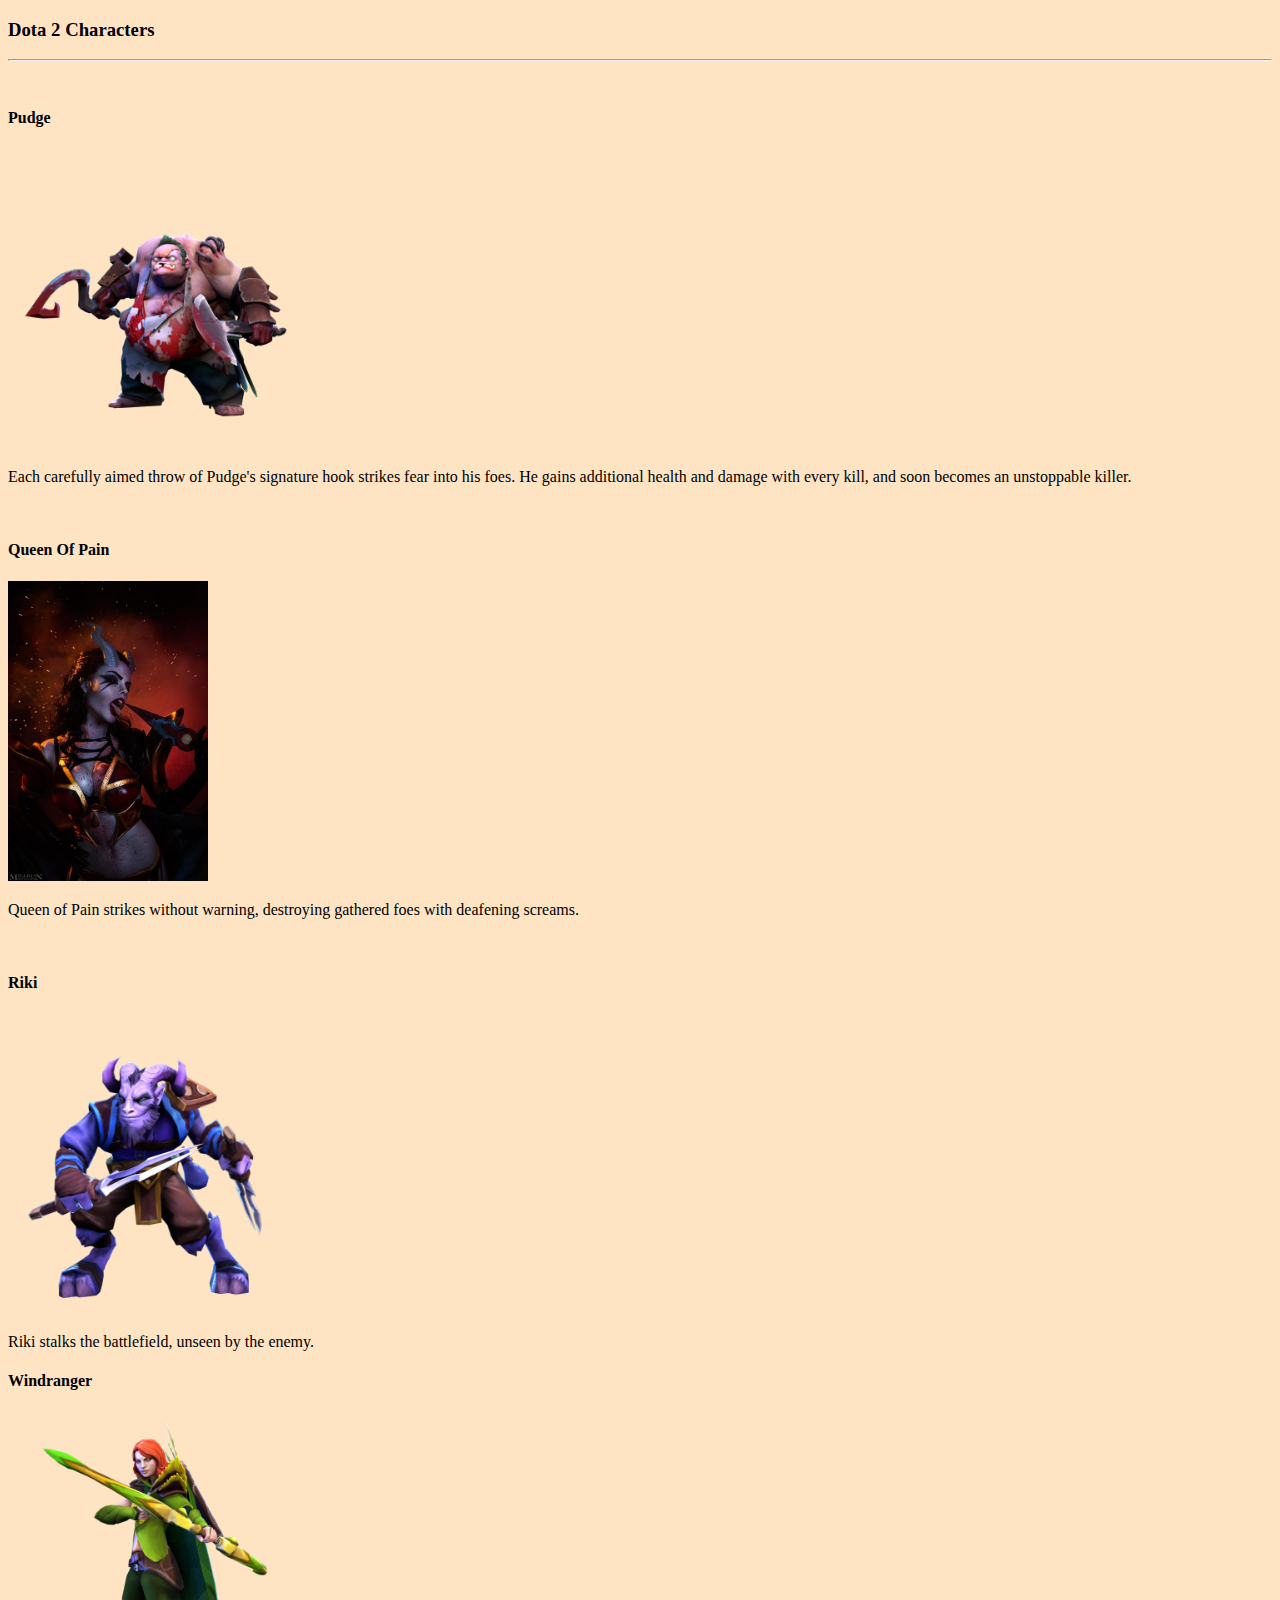
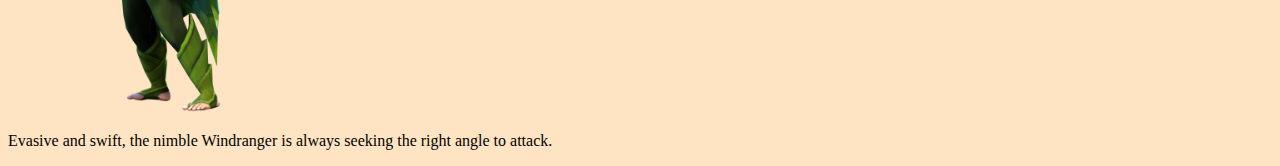
<file: index.html>
<!DOCTYPE html>
<html lang="en">
<head>
    <meta charset="UTF-8">
    <meta name="viewport" content="width=device-width, initial-scale=1.0">
    <title>Dota2 Heroes Summary</title>
    <link href="style.css">
</head>
<body style="background-color: bisque;">
    <h3>Dota 2 Characters</h3>
    <hr>
    <br>
    <h4>Pudge</h4>
    <img src="pudge.png" height="300px" id="img1" >
    <p>Each carefully aimed throw of Pudge's signature hook strikes fear into his foes. He gains additional health and damage with every kill, and soon becomes an unstoppable killer.</p>
    <br>
    <h4>Queen Of Pain</h4>
    <img src="qop.jpg" height="300px" id="img2">
    <p>Queen of Pain strikes without warning, destroying gathered foes with deafening screams.</p>
    <br>
    <h4>Riki</h4>
    <img src="riki.png" height="300px" id="img3">
    <p>Riki stalks the battlefield, unseen by the enemy.</p>
    <h4>Windranger</h4>
    <img src="windrunner.png" height="300px" id="img4">
    <p>Evasive and swift, the nimble Windranger is always seeking the right angle to attack.</p>

</body>
</html>
</file>
<file: style.css>
#img1 {
    overflow: hidden;
}
</file>
